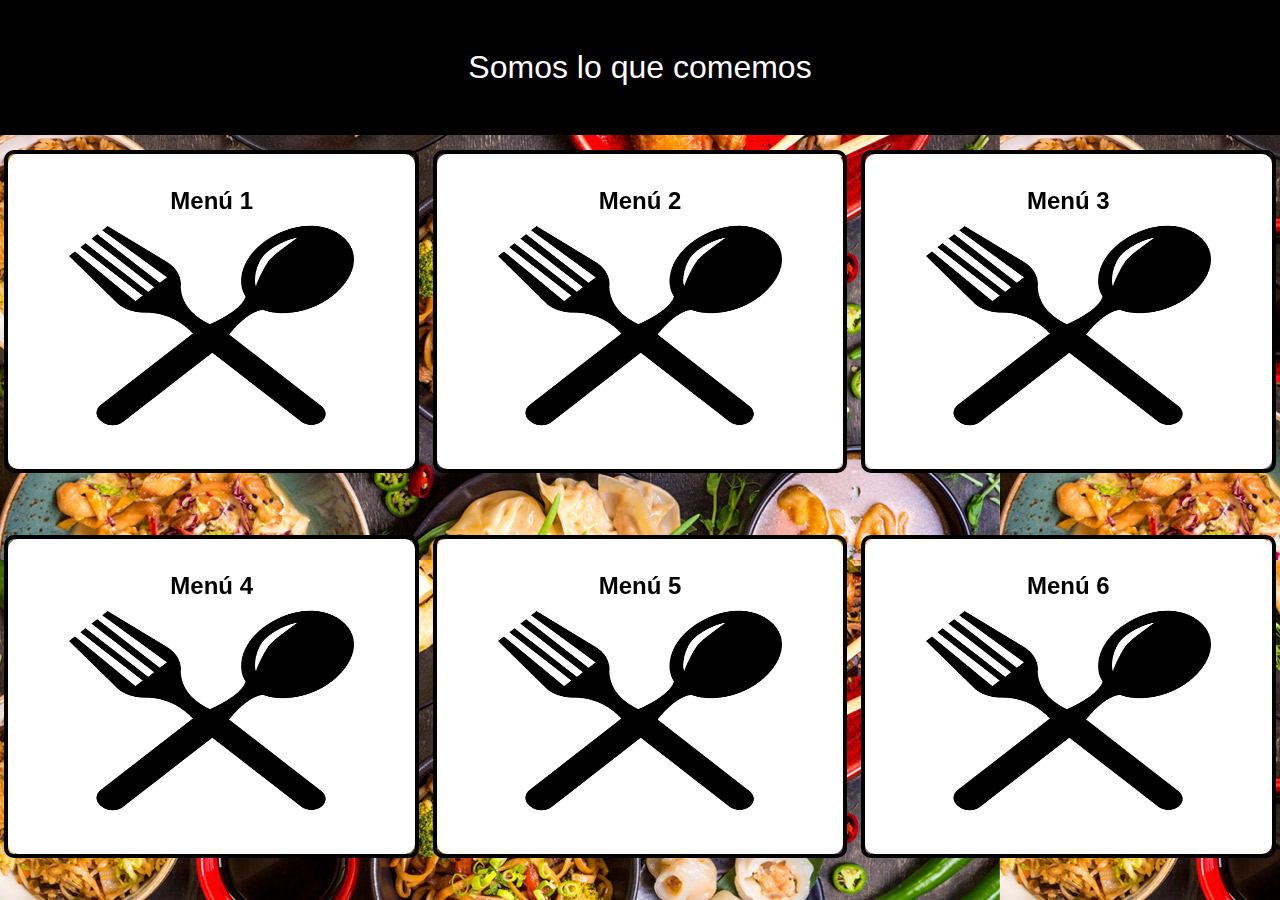
<file: index.html>
<!DOCTYPE html>
<html lang="en">
<head>
    <meta charset="UTF-8">
    <meta http-equiv="X-UA-Compatible" content="IE=edge">
    <meta name="viewport" content="width=device-width, initial-scale=1.0">
    <title>Somos lo que comemos</title>
    <link rel="stylesheet" type="text/css" href="./styles.css">
</head>
<body class="container">
    <header class="header">Somos lo que comemos</header>
    <div class="contenido">
        <div class="flip-card">
            <div class="flip-card-inner">
              <div class="flip-card-front">
                <h1>Menú 1</h1>
                <img src="./img/45200.png" style="width:70%;height:70%;">
              </div>
              <div class="flip-card-back">
                <p><b>Cereal:</b> Avena integral, Quinoa</p>
                <p><b>Frutas:</b> Piña, melón, manzana, sandía, frutos rojos, limón</p>
                <p><b>Verduras y hortalizas:</b> Berenjena, espárragos, espinacas, acelgas, variedad de lechugas, jitomate, cebolla, ajo</p>
                <p><b>Semillas, frutos secos:</b> Chía, ajonjolí, nueces </p>
                <p><b>Leguminosas:</b> Garbanzos</p>
            </div>
        </div>
        </div>
        <div class="flip-card">
            <div class="flip-card-inner">
              <div class="flip-card-front">
                <h1>Menú 2</h1>
                <img src="./img/45200.png" style="width:70%;height:70%;">
              </div>
              <div class="flip-card-back">
                <p><b>Cereal:</b> Pan de centeno, papa </p>
                <p><b>Frutas:</b> Fruta fresca de temporada</p>
                <p><b>Verduras y hortalizas:</b> Brócoli, variedad de lechugas, acelga, zanahoria, champiñones, cebolla, ajo, jitomate, betabel</p>
                <p><b>Semillas, frutos secos:</b> Almendras, nueces, ajonjolí</p>
                <p><b>Leguminosas:</b> Lentejas</p>
              </div>
            </div>
        </div>
        <div class="flip-card">
            <div class="flip-card-inner">
              <div class="flip-card-front">
                <h1>Menú 3</h1>
                <img src="./img/45200.png" style="width:70%;height:70%;">
              </div>
              <div class="flip-card-back">
                <p><b>Cereal:</b> Arroz integral/ Quinoa</p>
                <p><b>Frutas:</b> Pera, papaya, mango, fresas, melón</p>
                <p><b>Verduras y hortalizas:</b> Acelgas, espinacas, zanahoria, espárragos, chayote, champiñones, brócoli, jitomate, cebolla, ajo.</p>
                <p><b>Semillas, frutos secos:</b> Chía, nueces, almendras, ajonjolí</p>
                <p><b>Leguminosas:</b> Chícharo / Frijol</p>
              </div>
            </div>
        </div>
        <div class="flip-card">
            <div class="flip-card-inner">
              <div class="flip-card-front">
                <h1>Menú 4</h1>
                <img src="./img/45200.png" style="width:70%;height:70%;">
              </div>
              <div class="flip-card-back">
                <p><b>Cereal:</b> Galletas integrales, Quinoa</p>
                <p><b>Frutas:</b> Zarzamora, fresas, mandarina, malón, manzana, plátano</p>
                <p><b>Verduras y hortalizas:</b> Col rizada (kale) espinaca, variedad de lechugas, champiñones, calabazas, espárragos, jitomate, cebolla, ajo</p>
                <p><b>Semillas, frutos secos:</b> Nueces, almendras, pepita de calabaza </p>
                <p><b>Leguminosas:</b> Frijol</p>
              </div>
            </div>
        </div>
        <div class="flip-card">
            <div class="flip-card-inner">
              <div class="flip-card-front">
                <h1>Menú 5</h1>
                <img src="./img/45200.png" style="width:70%;height:70%;">
              </div>
              <div class="flip-card-back">
                <p><b>Cereal:</b> Arroz integral o papas, cereal </p>
                <p><b>Frutas:</b> Naranja, manzana, piña, melón, frutos rojos</p>
                <p><b>Verduras y hortalizas:</b> Pimientos, brócoli, espárragos, espinacas, variedad de lechugas, jitomate, cebolla, ajo</p>
                <p><b>Semillas, frutos secos:</b> Ajonjolí, chía, nueces</p>
                <p><b>Leguminosas:</b> Lentejas</p>
              </div>
            </div>
        </div>
        <div class="flip-card">
            <div class="flip-card-inner">
              <div class="flip-card-front">
                <h1>Menú 6</h1>
                <img src="./img/45200.png" style="width:70%;height:70%;">
              </div>
              <div class="flip-card-back">
                <p><b>Cereal:</b> Pasta integral - cereal</p>
                <p><b>Frutas:</b> Guanábana, uvas, fresas, melón, manzana, mandarina</p>
                <p><b>Verduras y hortalizas:</b> Chayote, calabaza, espinacas, acelgas, lechugas, jitomate, cebolla, ajo, champiñones</p>
                <p><b>Semillas, frutos secos:</b> Amaranto, pistache, nuez, uva pasa </p>
                <p><b>Leguminosas:</b> Frijol</p>
              </div>
            </div>
        </div>
    </div>
</body>
</html>
</file>
<file: styles.css>
*{
    margin: 0;
    padding: 0;
    box-sizing: border-box;
    font-family: Arial, Helvetica, sans-serif;
    font-size: var(--font-nomrmal);
}
:root{
    --font-nomrmal: 1em;
    --font-grande: 2em;
    --font-pequeño: 0.75em;
    --font-texto: 0.875em;
}

.container{
    overflow:visible;
    background-image: url(./img/comida-china-tipica.jpg);
    overflow-x: hidden;
}

.container::-webkit-scrollbar {
    -webkit-appearance: none;
}

.container::-webkit-scrollbar:vertical {
    width:5px;
}

.container::-webkit-scrollbar-button:increment,.container::-webkit-scrollbar-button {
    display: none;
} 


.container::-webkit-scrollbar-thumb {
    background-color: #797979;
    border-radius: 20px;
    border: 2px solid #f1f2f3;
}

.header{
    width: 100vw;
    height: 15vh;
    background-color: black;
    color: white;
    position: sticky;
    display: flex;
    align-items: center;
    justify-content: center;
    font-size: var(--font-grande);
}

.contenido{
    background-color: transparent;
    width: 100vw;
    height: 85vh;
    display: grid;
    grid-template-columns: repeat(3, 1fr);
    gap: 5px;
}


.flip-card {
    margin-top: 15px;
    justify-self: center;
    width: 98%;
    height: 85%;
    border: 1px solid #f1f1f1;
    perspective: 1000px; /* Remove this if you don't want the 3D effect */
    border: 4px solid black;
    border-radius: 10px;
  }
  
  .flip-card-front h1{
    font-size: 24px;
  }
  /* This container is needed to position the front and back side */
  .flip-card-inner {
    position: relative;
    width: 100%;
    height: 100%;
    text-align: center;
    transition: transform 0.8s;
    transform-style: preserve-3d;
  }
  
  /* Do an horizontal flip when you move the mouse over the flip box container */
  .flip-card:hover .flip-card-inner {
    transform: rotateY(180deg);
  }
  
  /* Position the front and back side */
  .flip-card-front, .flip-card-back {
    position: absolute;
    width: 100%;
    height: 100%;
    -webkit-backface-visibility: hidden; /* Safari */
    backface-visibility: hidden;
  }
  
  /* Style the front side (fallback if image is missing) */
  .flip-card-front {
    background-color: white;
    color: black;
    border-radius: 10px;
    display: flex;
    flex-direction: column;
    justify-content: center;
    align-items: center;
  }
  
  /* Style the back side */
  .flip-card-back {
    background-color: white;
    color: black;
    transform: rotateY(180deg);
    display: flex;
    flex-direction: column;
    text-align: justify;
    padding: 10% 10px 0 10px;
    border-radius: 10px;
  }


.canasta{
    width: 100vw;
    height: 100vh;
    background-color: white;
    background-image: url(./img/canasta.png);
    background-repeat: no-repeat;
    background-position: center;
    position: relative;
    text-align: center;
    font-size: var(--font-grande);
}


.pescado{
    position:absolute;
    left: 700px;
    top: 275px;
}

.pierna_pollo{
    position:absolute;
    left: 790px;
    top: 290px;
}

.pan_integral{
    position:absolute;
    left: 700px;
    top: 200px;
}

.arroz{
    position:absolute;
    left: 500px;
    top: 200px;
}

.ajonjoli{
    position:absolute;
    left: 500px;
    top: 290px;
}
.melon{
    position:absolute;
    left: 350px;
    top: 275px;
}
.sandia{
    position:absolute;
    left: 900px;
    top: 275px;
}

.calabaza{
    position:absolute;
    left: 950px;
    top: 180px;
}

.cereal{
    position:absolute;
    left: 820px;
    top: 180px;
}

.frijol{
    position:absolute;
    left: 600px;
    top: 180px;
}

.berengena{
    position:absolute;
    left: 220px;
    top: 180px;
}

.ajo{
    position:absolute;
    left: 350px;
    top: 180px;
}

.brocoli{
    position:absolute;
    left: 600px;
    top: 290px;
}

.nuez{
    position:absolute;
    left: 430px;
    top: 130px;
}

.jitomate{
    position:absolute;
    left: 1050px;
    top: 200px;
}

.brocolibro{
    position:absolute;
    left: 1050px;
    top: 100px;
}

.huevo{
    position:absolute;
    left: 300px;
    top: 120px;
}

.alfalfa{
    position:absolute;
    left: 600px;
    top: 400px;
}

.rabanos{
    position:absolute;
    left: 800px;
    top: 400px;
}

.trigo{
    position:absolute;
    left: 450px;
    top: 400px;
}

.frutosS{
    position:absolute;
    left: 700px;
    top: 400px;
}
.frutosSe{
    position:absolute;
    left: 420px;
    top: 260px;
}

.carne{
    position:absolute;
    left: 800px;
    top: 350px;
}

.pescado:hover,
.pierna_pollo:hover,
.pan_integral:hover,
.arroz:hover,
.ajonjoli:hover,
.melon:hover,
.sandia:hover,
.calabaza:hover,
.cereal:hover,
.frijol:hover,
.berengena:hover,
.ajo:hover,
.brocoli:hover,
.nuez:hover,
.jitomate:hover,
.brocolibro:hover,
.huevo:hover,
.alfalfa:hover,
.rabanos:hover,
.trigo:hover,
.frutosS:hover,
.frutosSe:hover,
.carne:hover
{
    width: 130px;
    height: 120px;
    cursor: pointer;
}
</file>
